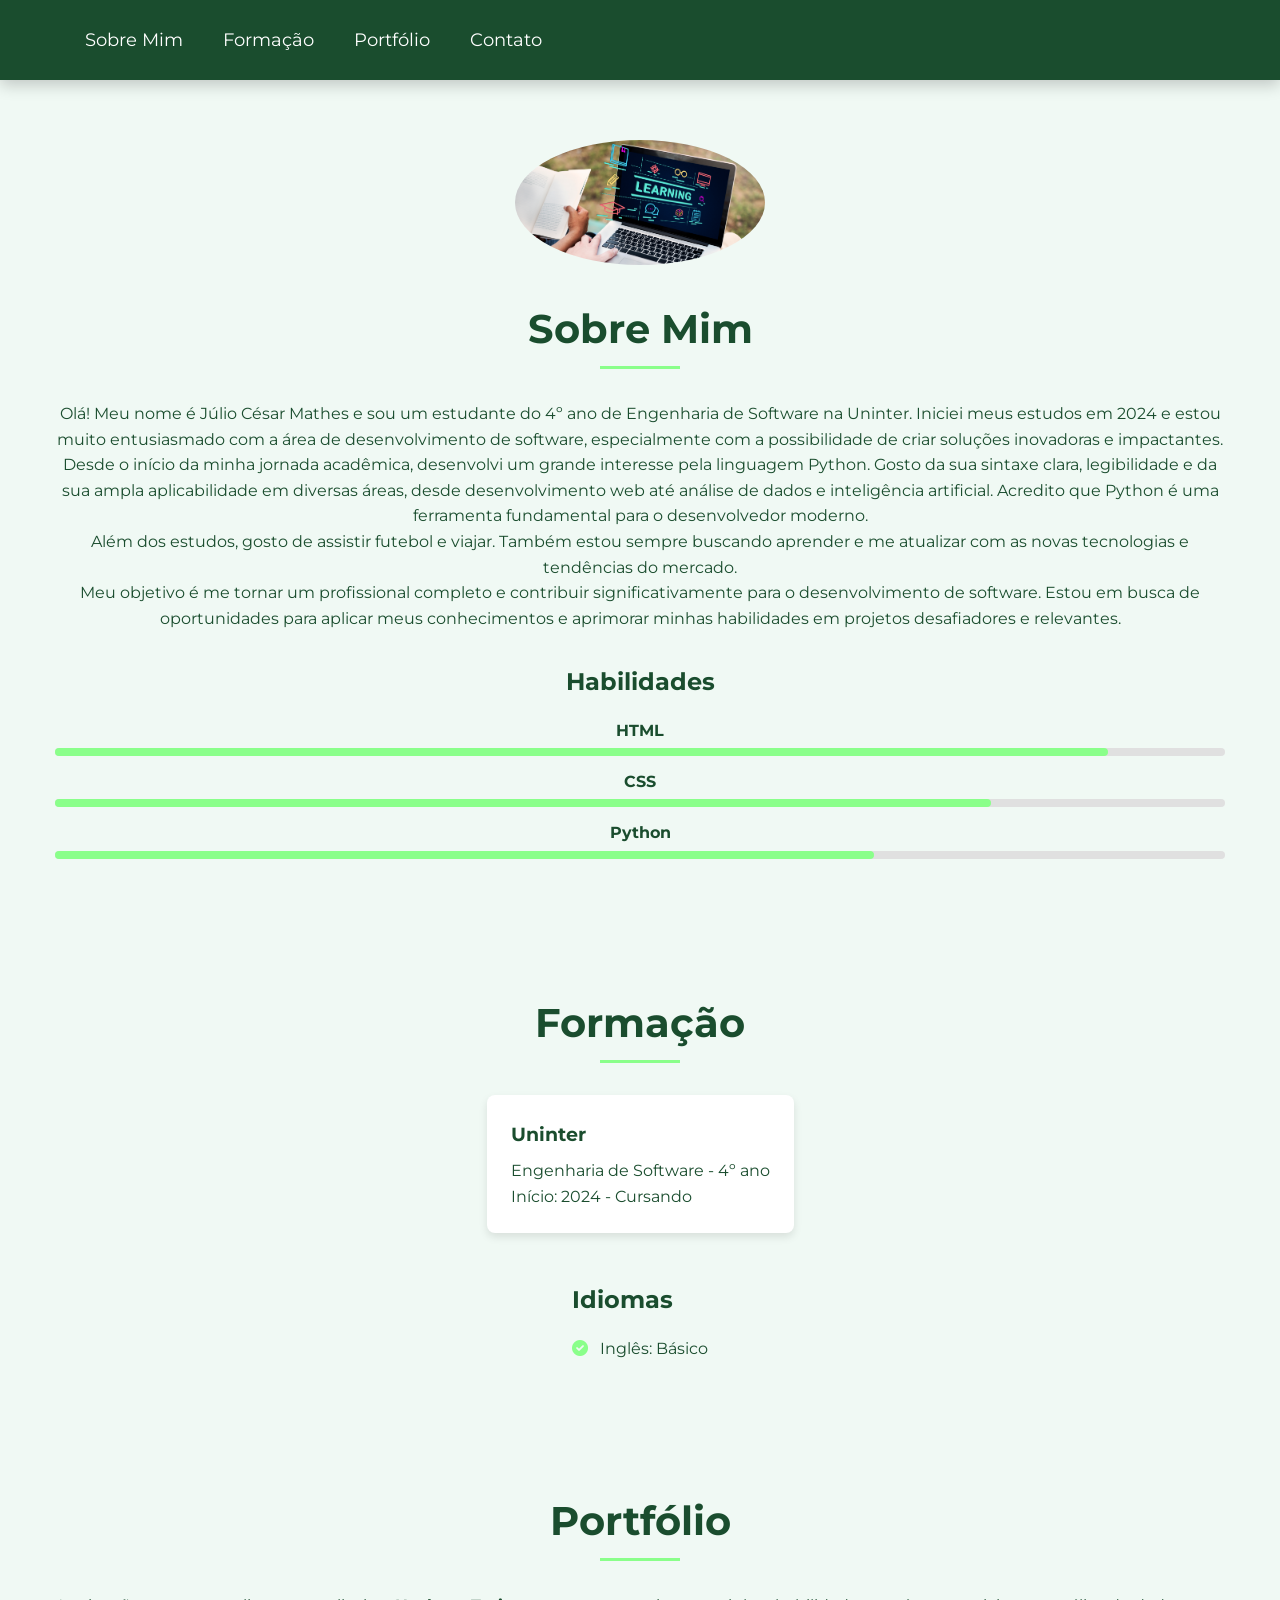
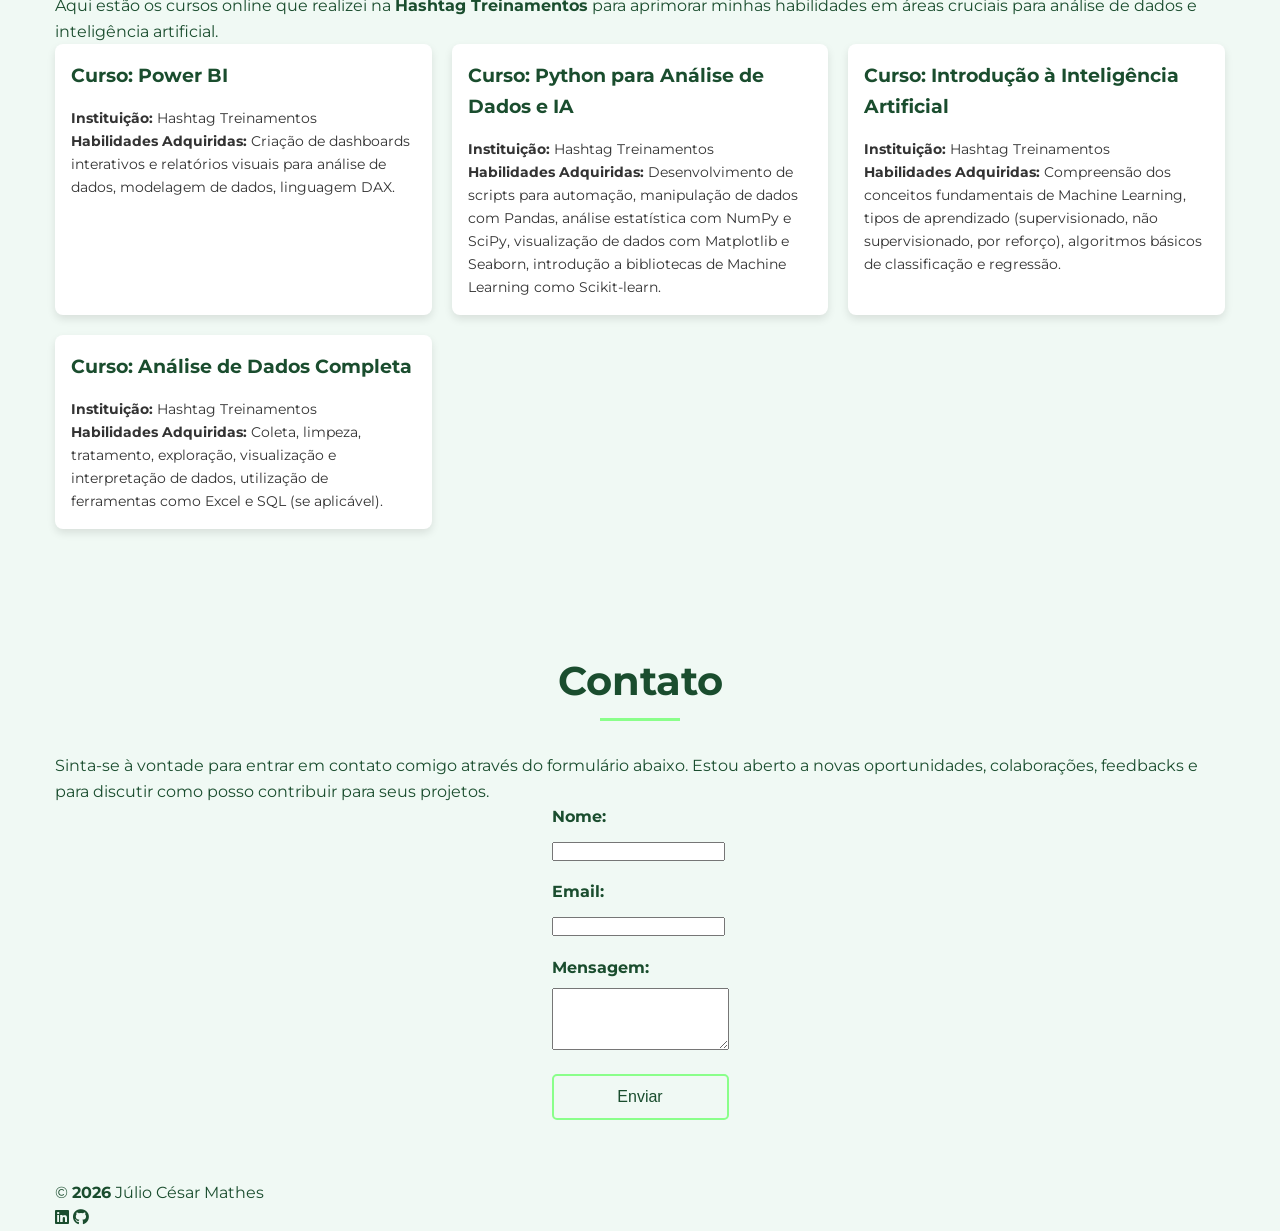
<file: index.html>
<!DOCTYPE html>
<html lang="pt-br">

<head>
    <meta charset="UTF-8">
    <meta name="viewport" content="width=device-width, initial-scale=1.0">
    <meta name="description" content="Portfólio de Júlio César Mathes, estudante de Engenharia de Software em busca de estágio na área de TI.">
    <title>Portfólio de Júlio César Mathes</title>
    <link rel="stylesheet" href="style.css">
    <link rel="stylesheet"
        href="https://cdnjs.cloudflare.com/ajax/libs/font-awesome/6.0.0/css/all.min.css"
        integrity="sha512-9usAa10IRO0HhonpyAIVpjrylPvoDwiPUiKdWk5t3PyolY1cOd4DSE0Ga+ri4AuTroPR5aQvXU9xC6qOPnzFeg=="
        crossorigin="anonymous" referrerpolicy="no-referrer" />
    <link rel="preconnect" href="https://fonts.googleapis.com">
    <link rel="preconnect" href="https://fonts.gstatic.com" crossorigin>
    <link href="https://fonts.googleapis.com/css2?family=Montserrat:wght@400;700&display=swap" rel="stylesheet">
</head>

<body>
    <header class="header">
        <nav class="nav container">
            <ul class="nav-list">
                <li class="nav-item"><a href="#sobre-mim" class="nav-link">Sobre Mim</a></li>
                <li class="nav-item"><a href="#formacao" class="nav-link">Formação</a></li>
                <li class="nav-item"><a href="#portfolio" class="nav-link">Portfólio</a></li>
                <li class="nav-item"><a href="#contato" class="nav-link">Contato</a></li>
            </ul>
        </nav>
    </header>
    <main class="main">
        <section id="sobre-mim" class="section">
            <div class="section-content container grid">
                <img src="perfil.jpg" alt="Foto de Júlio César Mathes" class="profile-img">
                <div class="about">
                    <h2 class="section-title">Sobre Mim</h2>
                    <p>
                        Olá! Meu nome é Júlio César Mathes e sou um estudante do 4º ano de Engenharia de Software na
                        Uninter. Iniciei meus estudos em 2024 e estou muito entusiasmado com a área de desenvolvimento
                        de software, especialmente com a possibilidade de criar soluções inovadoras e impactantes.
                    </p>
                    <p>
                        Desde o início da minha jornada acadêmica, desenvolvi um grande interesse pela linguagem
                        Python. Gosto da sua sintaxe clara, legibilidade e da sua ampla aplicabilidade em diversas áreas,
                        desde desenvolvimento web até análise de dados e inteligência artificial. Acredito que Python é
                        uma ferramenta fundamental para o desenvolvedor moderno.
                    </p>
                    <p>
                        Além dos estudos, gosto de assistir futebol e viajar. Também estou sempre buscando aprender e me
                        atualizar com as novas tecnologias e tendências do mercado.
                    </p>
                    <p>
                        Meu objetivo é me tornar um profissional completo e contribuir significativamente para o
                        desenvolvimento de software. Estou em busca de oportunidades para aplicar meus conhecimentos e
                        aprimorar minhas habilidades em projetos desafiadores e relevantes.
                    </p>
                    <div class="skills">
                        <h3 class="skills-title">Habilidades</h3>
                        <div class="skill-bar">
                            <span>HTML</span>
                            <div class="progress-bar">
                                <div class="progress" style="width: 90%;"></div>
                            </div>
                        </div>
                        <div class="skill-bar">
                            <span>CSS</span>
                            <div class="progress-bar">
                                <div class="progress" style="width: 80%;"></div>
                            </div>
                        </div>
                        <div class="skill-bar">
                            <span>Python</span>
                            <div class="progress-bar">
                                <div class="progress" style="width: 70%;"></div>
                            </div>
                        </div>
                    </div>
                </div>
            </div>
        </section>

        <section id="formacao" class="section">
            <div class="section-content container">
                <h2 class="section-title">Formação</h2>
                <div class="education-grid">
                    <div class="education-card">
                        <h4>Uninter</h4>
                        <p>Engenharia de Software - 4º ano</p>
                        <p>Início: 2024 - Cursando</p>
                    </div>
                </div>
                <div class="languages">
                    <h3 class="skills-title">Idiomas</h3>
                    <ul class="language-list">
                        <li><i class="fas fa-check-circle"></i> Inglês: Básico</li>
                    </ul>
                </div>
            </div>
        </section>

        <section id="portfolio" class="section">
            <div class="section-content container">
                <h2 class="section-title">Portfólio</h2>
                <p>
                    Aqui estão os cursos online que realizei na <strong>Hashtag Treinamentos</strong> para aprimorar
                    minhas habilidades em áreas cruciais para análise de dados e inteligência artificial.
                </p>
                <div class="portfolio-grid" style="gap: 20px;">
                    <div class="portfolio-item">
                        <h4>Curso: Power BI</h4>
                        <p>
                            <strong>Instituição:</strong> Hashtag Treinamentos<br>
                            <strong>Habilidades Adquiridas:</strong>
                            Criação de dashboards interativos e relatórios visuais
                            para análise de dados, modelagem de dados, linguagem DAX.
                        </p>
                    </div>
                    <div class="portfolio-item">
                        <h4>Curso: Python para Análise de Dados e IA</h4>
                        <p>
                            <strong>Instituição:</strong> Hashtag Treinamentos<br>
                            <strong>Habilidades Adquiridas:</strong> Desenvolvimento de scripts para automação,
                            manipulação de dados com Pandas, análise estatística com NumPy e SciPy, visualização de dados com
                            Matplotlib e Seaborn, introdução a bibliotecas de Machine Learning como Scikit-learn.
                        </p>
                    </div>
                    <div class="portfolio-item">
                        <h4>Curso: Introdução à Inteligência Artificial</h4>
                        <p>
                            <strong>Instituição:</strong> Hashtag Treinamentos<br>
                            <strong>Habilidades Adquiridas:</strong> Compreensão dos conceitos fundamentais de
                            Machine Learning, tipos de aprendizado (supervisionado, não supervisionado, por reforço),
                            algoritmos básicos de classificação e regressão.
                        </p>
                    </div>
                    <div class="portfolio-item">
                        <h4>Curso: Análise de Dados Completa</h4>
                        <p>
                            <strong>Instituição:</strong> Hashtag Treinamentos<br>
                            <strong>Habilidades Adquiridas:</strong> Coleta, limpeza, tratamento, exploração,
                            visualização e interpretação de dados, utilização de ferramentas como Excel e SQL (se aplicável).
                        </p>
                    </div>
                </div>
            </div>
        </section>

        <section id="contato" class="section">
            <div class="section-content container">
                <h2 class="section-title">Contato</h2>
                <p>
                    Sinta-se à vontade para entrar em contato comigo através do formulário abaixo.
                    Estou aberto a novas oportunidades, colaborações, feedbacks e para discutir como posso contribuir
                    para seus projetos.
                </p>
                <form id="contact-form">
                    <div class="form-group">
                        <label for="nome">Nome:</label>
                        <input type="text" id="nome" name="nome" value="" required>
                        <small class="error-message"></small>
                    </div>
                    <div class="form-group">
                        <label for="email">Email:</label>
                        <input type="email" id="email" name="email" required>
                        <small class="error-message"></small>
                    </div>
                    <div class="form-group">
                        <label for="mensagem">Mensagem:</label>
                        <textarea id="mensagem" name="mensagem" rows="4" required></textarea>
                        <small class="error-message"></small>
                    </div>
                    <button type="submit" class="btn">Enviar</button>
                </form>
            </div>
        </section>
    </main>
    <footer class="footer">
        <div class="container">
            <p>&copy; <strong>2026</strong> Júlio César Mathes</p>
            <div class="social-icons">
                <a href="[Seu Link do LinkedIn]" target="_blank"><i class="fab fa-linkedin"></i></a>
                <a href="https://github.com/20161518" target="_blank"><i class="fab fa-github"></i></a>
            </div>
        </div>
    </footer>
</body>

</html>
</file>
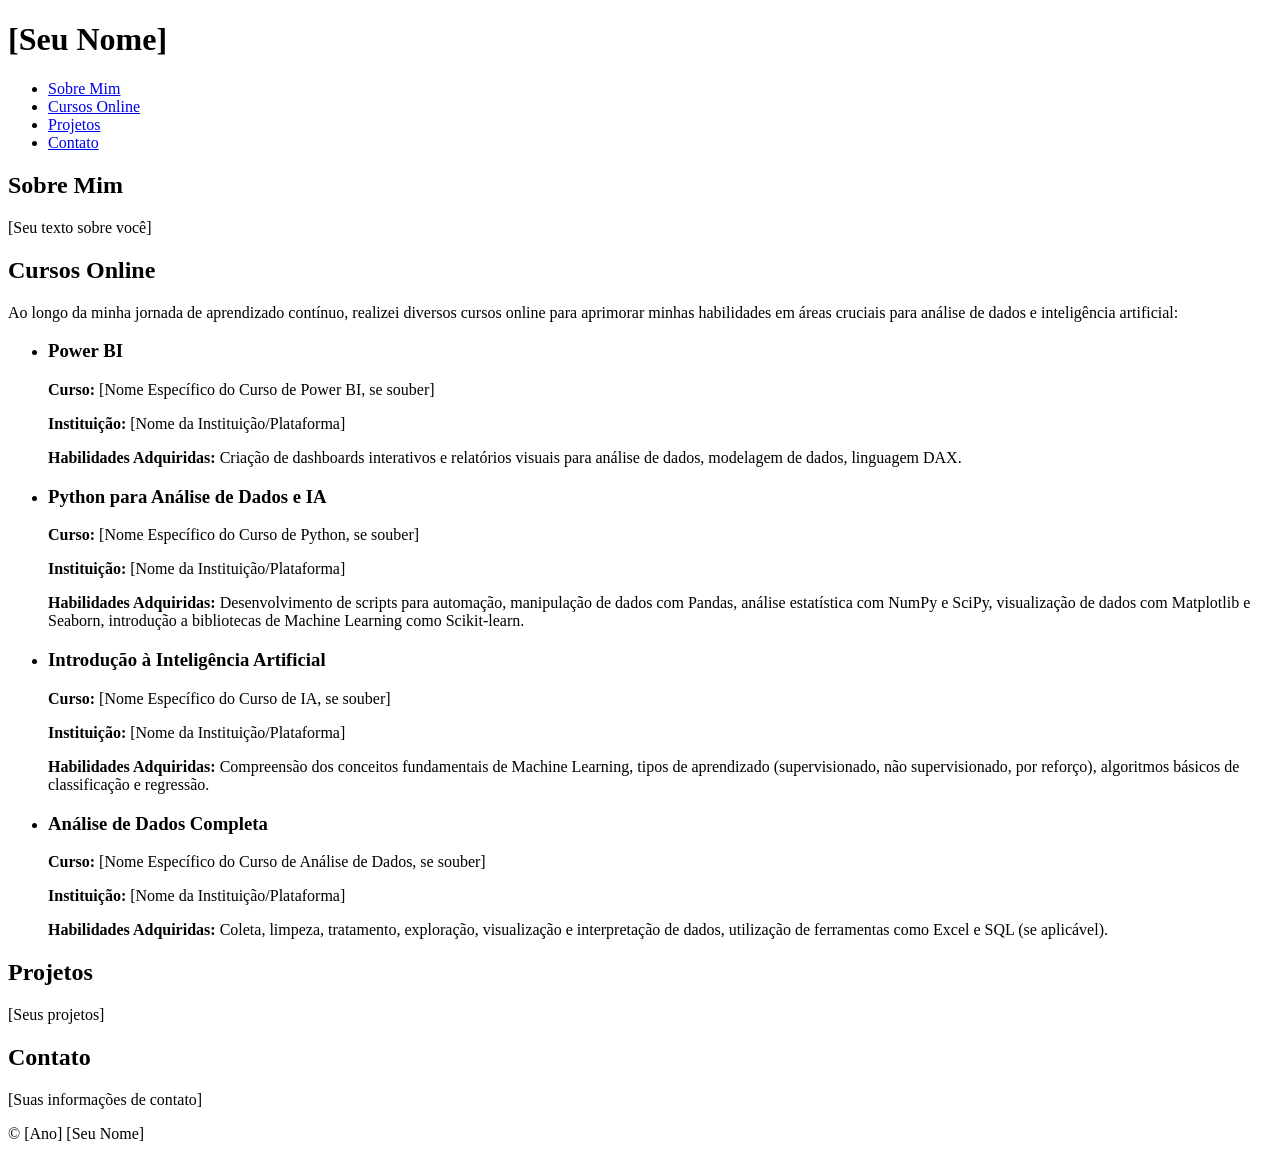
<file: portfolio.html>
<!DOCTYPE html>
<html lang="pt-br">
<head>
  <meta charset="UTF-8">
  <meta name="viewport" content="width=device-width, initial-scale=1.0">
  <title>Meu Portfólio</title>
</head>
<body>
  <header>
    <h1>[Seu Nome]</h1>
    <nav>
      <ul>
        <li><a href="#sobre">Sobre Mim</a></li>
        <li><a href="#cursos">Cursos Online</a></li>
        <li><a href="#projetos">Projetos</a></li>
        <li><a href="#contato">Contato</a></li>
      </ul>
    </nav>
  </header>

  <main>
    <section id="sobre">
      <h2>Sobre Mim</h2>
      <p>[Seu texto sobre você]</p>
    </section>

    <section id="cursos">
      <h2>Cursos Online</h2>
      <p>Ao longo da minha jornada de aprendizado contínuo, realizei diversos cursos online para aprimorar minhas habilidades em áreas cruciais para análise de dados e inteligência artificial:</p>
      <ul>
        <li>
          <h3>Power BI</h3>
          <p><strong>Curso:</strong> [Nome Específico do Curso de Power BI, se souber]</p>
          <p><strong>Instituição:</strong> [Nome da Instituição/Plataforma]</p>
          <p><strong>Habilidades Adquiridas:</strong> Criação de dashboards interativos e relatórios visuais para análise de dados, modelagem de dados, linguagem DAX.</p>
        </li>
        <li>
          <h3>Python para Análise de Dados e IA</h3>
          <p><strong>Curso:</strong> [Nome Específico do Curso de Python, se souber]</p>
          <p><strong>Instituição:</strong> [Nome da Instituição/Plataforma]</p>
          <p><strong>Habilidades Adquiridas:</strong> Desenvolvimento de scripts para automação, manipulação de dados com Pandas, análise estatística com NumPy e SciPy, visualização de dados com Matplotlib e Seaborn, introdução a bibliotecas de Machine Learning como Scikit-learn.</p>
        </li>
        <li>
          <h3>Introdução à Inteligência Artificial</h3>
          <p><strong>Curso:</strong> [Nome Específico do Curso de IA, se souber]</p>
          <p><strong>Instituição:</strong> [Nome da Instituição/Plataforma]</p>
          <p><strong>Habilidades Adquiridas:</strong> Compreensão dos conceitos fundamentais de Machine Learning, tipos de aprendizado (supervisionado, não supervisionado, por reforço), algoritmos básicos de classificação e regressão.</p>
        </li>
        <li>
          <h3>Análise de Dados Completa</h3>
          <p><strong>Curso:</strong> [Nome Específico do Curso de Análise de Dados, se souber]</p>
          <p><strong>Instituição:</strong> [Nome da Instituição/Plataforma]</p>
          <p><strong>Habilidades Adquiridas:</strong> Coleta, limpeza, tratamento, exploração, visualização e interpretação de dados, utilização de ferramentas como Excel e SQL (se aplicável).</p>
        </li>
      </ul>
    </section>

    <section id="projetos">
      <h2>Projetos</h2>
      <p>[Seus projetos]</p>
    </section>

    <section id="contato">
      <h2>Contato</h2>
      <p>[Suas informações de contato]</p>
    </section>
  </main>

  <footer>
    <p>&copy; [Ano] [Seu Nome]</p>
  </footer>
</body>
</html>
</file>
<file: style.css>
/* Reset de Estilos */
* {
    margin: 0;
    padding: 0;
    box-sizing: border-box;
}

body {
    font-family: 'Montserrat', sans-serif;
    line-height: 1.6;
    background: #f0f9f4;
    /* Verde muito claro (quase branco) */
    color: #1a4d2e;
    /* Verde escuro para o texto */
    -webkit-font-smoothing: antialiased;
    -moz-osx-font-smoothing: grayscale;
}

a {
    text-decoration: none;
    color: #1a4d2e;
    transition: color 0.3s ease;
}

ul {
    list-style: none;
}

img {
    max-width: 100%;
    display: block;
}

/* Estilos Globais */
.container {
    max-width: 1200px;
    margin: 0 auto;
    padding: 0 15px;
}

.section {
    padding: 60px 0;
}

.section-title {
    font-size: 2.5rem;
    font-weight: bold;
    margin-bottom: 2rem;
    text-align: center;
    position: relative;
    padding-bottom: 0.5rem;
    color: #1a4d2e;
    /* Título verde escuro */
}

.section-title::after {
    content: '';
    position: absolute;
    bottom: 0;
    left: 50%;
    transform: translateX(-50%);
    width: 80px;
    height: 3px;
    background: #8aff8a;
    /* Verde bem claro para a linha */
}

.btn {
    display: inline-block;
    padding: 12px 24px;
    border: 2px solid #8aff8a;
    /* Borda verde clara */
    background: transparent;
    /* Fundo transparente */
    color: #1a4d2e;
    border-radius: 5px;
    cursor: pointer;
    font-size: 1rem;
    transition: all 0.3s ease;
}

.btn:hover {
    background: #8aff8a;
    /* Fundo verde claro no hover */
    color: #f0f9f4;
    /* Texto verde muito claro no hover */
}

/* Cabeçalho */
.header {
    background: #1a4d2e;
    /* Verde escuro */
    color: #fff;
    position: sticky;
    top: 0;
    z-index: 100;
    box-shadow: 0 5px 15px rgba(0, 0, 0, 0.2);
    /* Sombra mais suave */
}

.nav {
    display: flex;
    justify-content: space-between;
    align-items: center;
    min-height: 80px;
}

.nav-list {
    display: flex;
    align-items: center;
}

.nav-item {
    margin-left: 20px;
}

.nav-link {
    color: #fff;
    padding: 10px;
    font-size: 1.1rem;
}

.nav-link:hover {
    color: #8aff8a;
    /* Verde claro no hover */
}

/* Restante do CSS (não comentado para brevidade) */

/* Sobre Mim */
.section-content {
    display: flex;
    flex-direction: column;
    align-items: center;
}

.profile-img {
    max-width: 250px;
    border-radius: 50%;
    margin-bottom: 2rem;
}

.about {
    text-align: center;
}

.skills {
    margin-top: 2rem;
}

.skills-title {
    font-size: 1.5rem;
    margin-bottom: 1rem;
    color: #1a4d2e;
}

.skill-bar {
    margin-bottom: 0.8rem;
}

.skill-bar span {
    display: block;
    margin-bottom: 0.3rem;
    font-weight: bold;
}

.progress-bar {
    background: #e0e0e0;
    height: 8px;
    border-radius: 5px;
}

.progress {
    background: #8aff8a;
    width: 0%;
    /* Ajustado via inline style no HTML */
    height: 8px;
    border-radius: 5px;
}

/* Formação */
.education-grid {
    display: grid;
    grid-template-columns: repeat(auto-fit, minmax(250px, 1fr));
    gap: 2rem;
    margin-bottom: 2rem;
}

.education-card {
    background: #fff;
    padding: 1.5rem;
    border-radius: 8px;
    box-shadow: 0 4px 8px rgba(0, 0, 0, 0.1);
}

.education-card h4 {
    font-size: 1.2rem;
    margin-bottom: 0.5rem;
    color: #1a4d2e;
}

.languages {
    margin-top: 1rem;
}

.language-list {
    list-style: none;
    padding: 0;
}

.language-list li {
    margin-bottom: 0.5rem;
}

.language-list li i {
    margin-right: 0.5rem;
    color: #8aff8a;
}

/* Portfólio */
.portfolio-grid {
    display: grid;
    grid-template-columns: repeat(auto-fit, minmax(300px, 1fr));
    /* Alterado para minmax */
    gap: 2rem;
}

.portfolio-item {
    background: #fff;
    border-radius: 8px;
    overflow: hidden;
    box-shadow: 0 4px 8px rgba(0, 0, 0, 0.1);
    transition: transform 0.3s ease;
}

.portfolio-item:hover {
    transform: translateY(-5px);
}

.portfolio-item img {
    width: 100%;
    height: auto;
    display: block;
}

.portfolio-item h4 {
    margin: 1rem;
    color: #1a4d2e;
    font-size: 1.2rem;
}

.portfolio-item p {
    margin: 0 1rem 1rem;
    font-size: 0.9rem;
    color: #333;
}

/* Contato */
#contact-form {
    display: flex;
    flex-direction: column;
    max-width: 500px;
    margin: 0 auto;
}

.form-group {
    margin-bottom: 1rem;
}

.form-group label {
    display: block;
    margin-bottom: 0.5rem;
    font-weight: bold;
    color: #1a4d2e;
}

.form-group input,
.form-group textarea {
</file>
